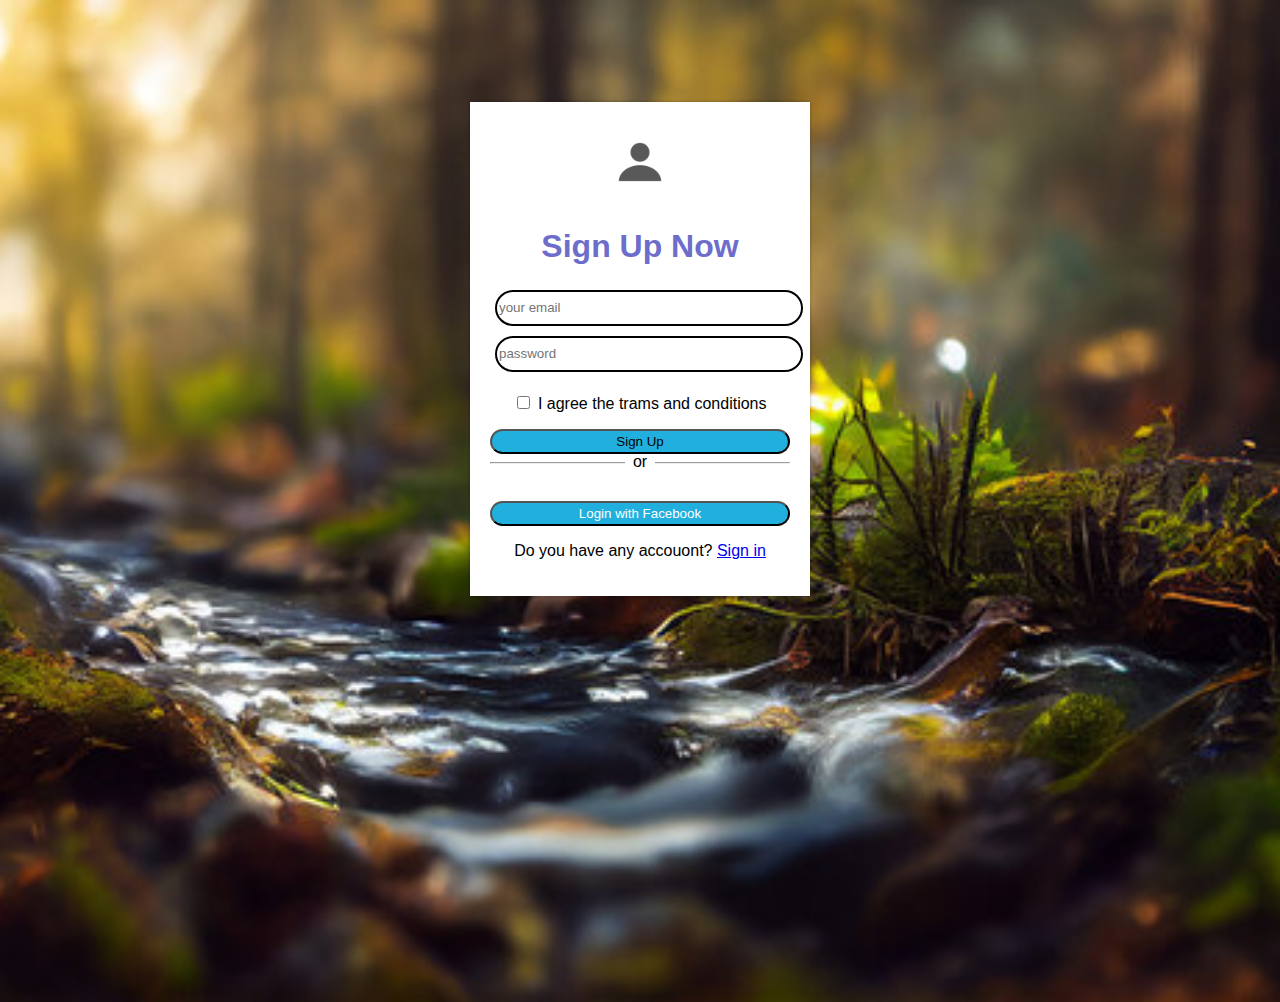
<file: index.html>
<!DOCTYPE html>
<html lang="en">
  <head>
    <meta charset="UTF-8" />
    <meta name="viewport" content="width=device-width, initial-scale=1.0" />
    <title>Document</title>
    <link rel="stylesheet" href="style.css" />
  </head>
  <body>

    <div class="login_page">
        <img src="./assets/profile.jpg">
      <h1>Sign Up Now</h1>
      <from>
        <input class="login" type="email" placeholder="your email" />
        <input class="login" type="password" placeholder="password" />
        <p><input type="checkbox"> I agree the trams and conditions</p>
        <button type="button" class="button">Sign Up</button>
        <hr>
        <p class="or">or</p>
        <button type="button" class="button_fb">Login with Facebook</button>
        <p>Do you have any accouont? <a href="sign in">Sign in</a></p>
      </from>
    </div>
  </body>
</html>
</file>
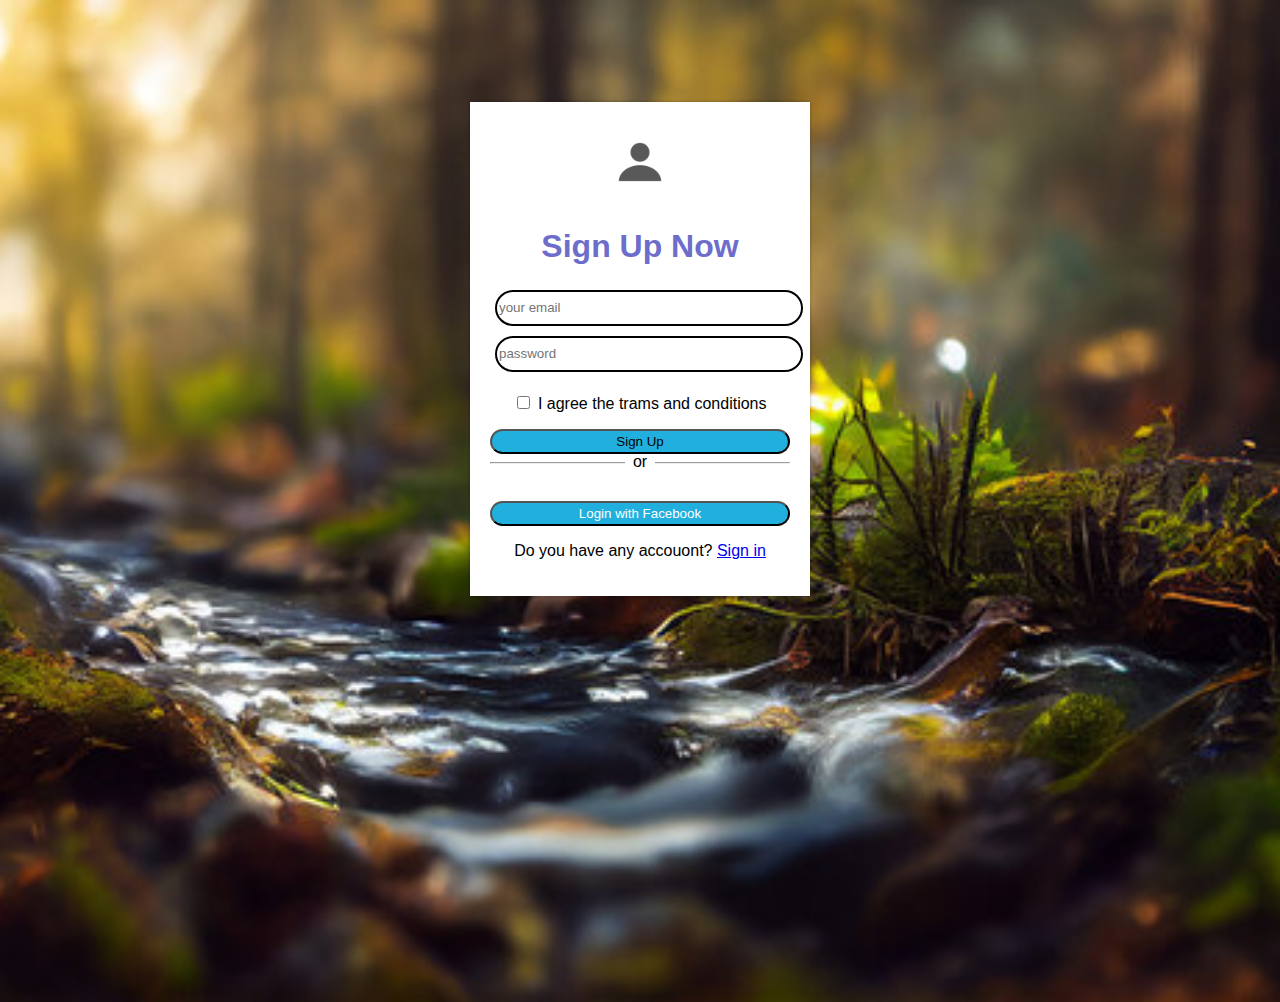
<file: Login/index.html>
<!DOCTYPE html>
<html lang="en">
  <head>
    <meta charset="UTF-8" />
    <meta name="viewport" content="width=device-width, initial-scale=1.0" />
    <title>Document</title>
    <link rel="stylesheet" href="style.css" />
  </head>
  <body>

    <div class="login_page">
        <img src="/Login/logo-icon-person-on-white-background-free-vector.jpg">
      <h1>Sign Up Now</h1>
      <from>
        <input class="login" type="email" placeholder="your email" />
        <input class="login" type="password" placeholder="password" />
        <p><input type="checkbox"> I agree the trams and conditions</p>
        <button type="button" class="button">Sign Up</button>
        <hr>
        <p class="or">or</p>
        <button type="button" class="button_fb">Login with Facebook</button>
        <p>Do you have any accouont? <a href="sign in">Sign in</a></p>
      </from>
    </div>
  </body>
</html>
</file>
<file: style.css>
body{
    height: 100vh;
    margin: 0;
    padding: 0;
    font-family: sans-serif;
    background-image: url(./assets/background2.jpg);
    background-size: cover;
    background-repeat: no-repeat;
    background-position: center;
    
}
.login_page{
    width: 300px;
    padding:20px;
    margin:8% auto 0;
    background: white;
    text-align: center;
    box-shadow: 0  0 3px 0 rgba(0, 0, 0, 0.3);
}
h1{
    color:rgb(109, 109, 203);
    margin-bottom: 20px;
}
.login{
    border-radius: 40px;
    border:2px solid black;
    width: 100%;
    height:30px;
    margin:5px;
    outline: none;
}
.button{
   
    background-color: #21afde;
    border-radius: 20px;
    padding: 3px;
    width:100%;
    cursor: pointer; 
}

.button_fb{
    color:#fff;
    border-radius: 20px;
    background-color:#21afde;
    padding: 3px;
    width:100%;
    cursor: pointer; 
}
.or{background:#fff;
    width: 30px;
    margin:-19px auto 30px;
}
img{
    width: 80px;
    background-color: white;

}
</file>
<file: Login/style.css>
body{
    height: 100vh;
    margin: 0;
    padding: 0;
    font-family: sans-serif;
    background-image: url(/Login/background2.jpg);
    background-size: cover;
    background-repeat: no-repeat;
    background-position: center;
    
}
.login_page{
    width: 300px;
    padding:20px;
    margin:8% auto 0;
    background: white;
    text-align: center;
    box-shadow: 0  0 3px 0 rgba(0, 0, 0, 0.3);
}
h1{
    color:rgb(109, 109, 203);
    margin-bottom: 20px;
}
.login{
    border-radius: 40px;
    border:2px solid black;
    width: 100%;
    height:30px;
    margin:5px;
    outline: none;
}
.button{
   
    background-color: #21afde;
    border-radius: 20px;
    padding: 3px;
    width:100%;
    cursor: pointer; 
}

.button_fb{
    color:#fff;
    border-radius: 20px;
    background-color:#21afde;
    padding: 3px;
    width:100%;
    cursor: pointer; 
}
.or{background:#fff;
    width: 30px;
    margin:-19px auto 30px;
}
img{
    width: 80px;
    background-color: white;

}
</file>
